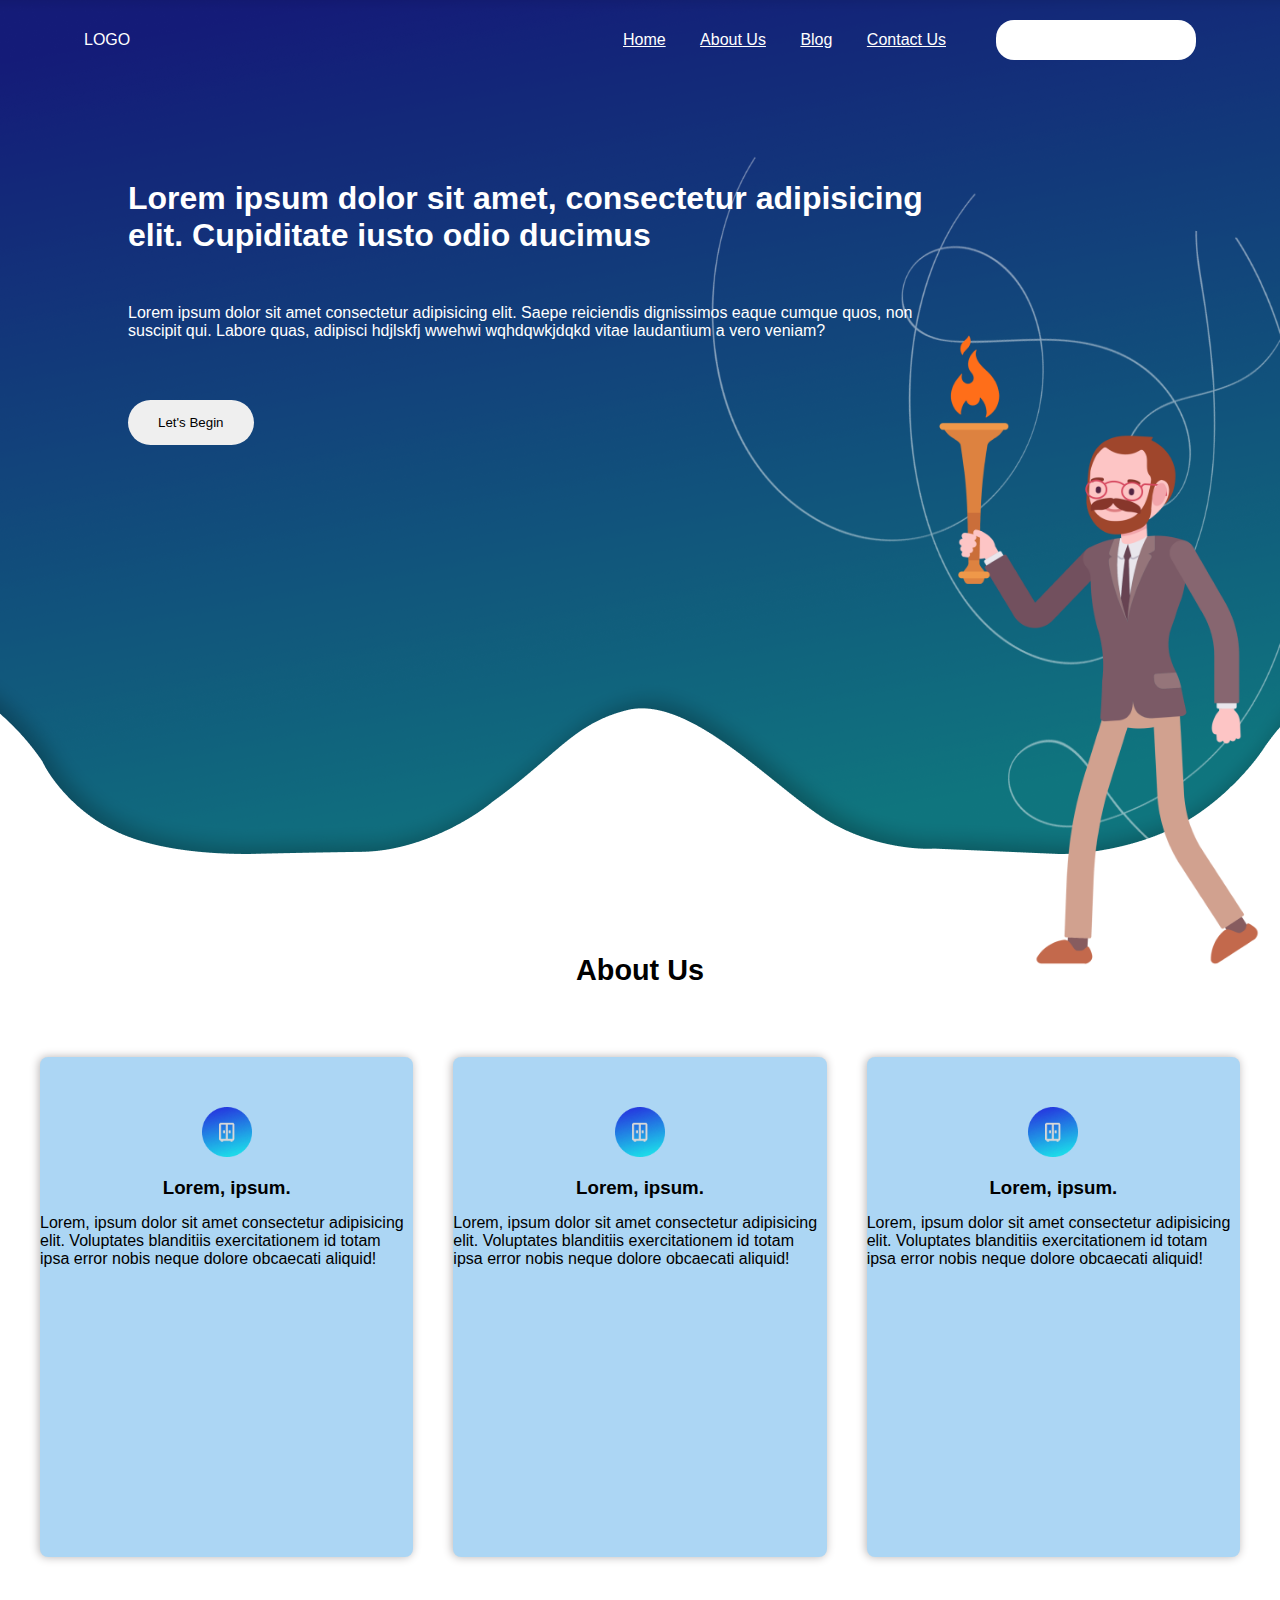
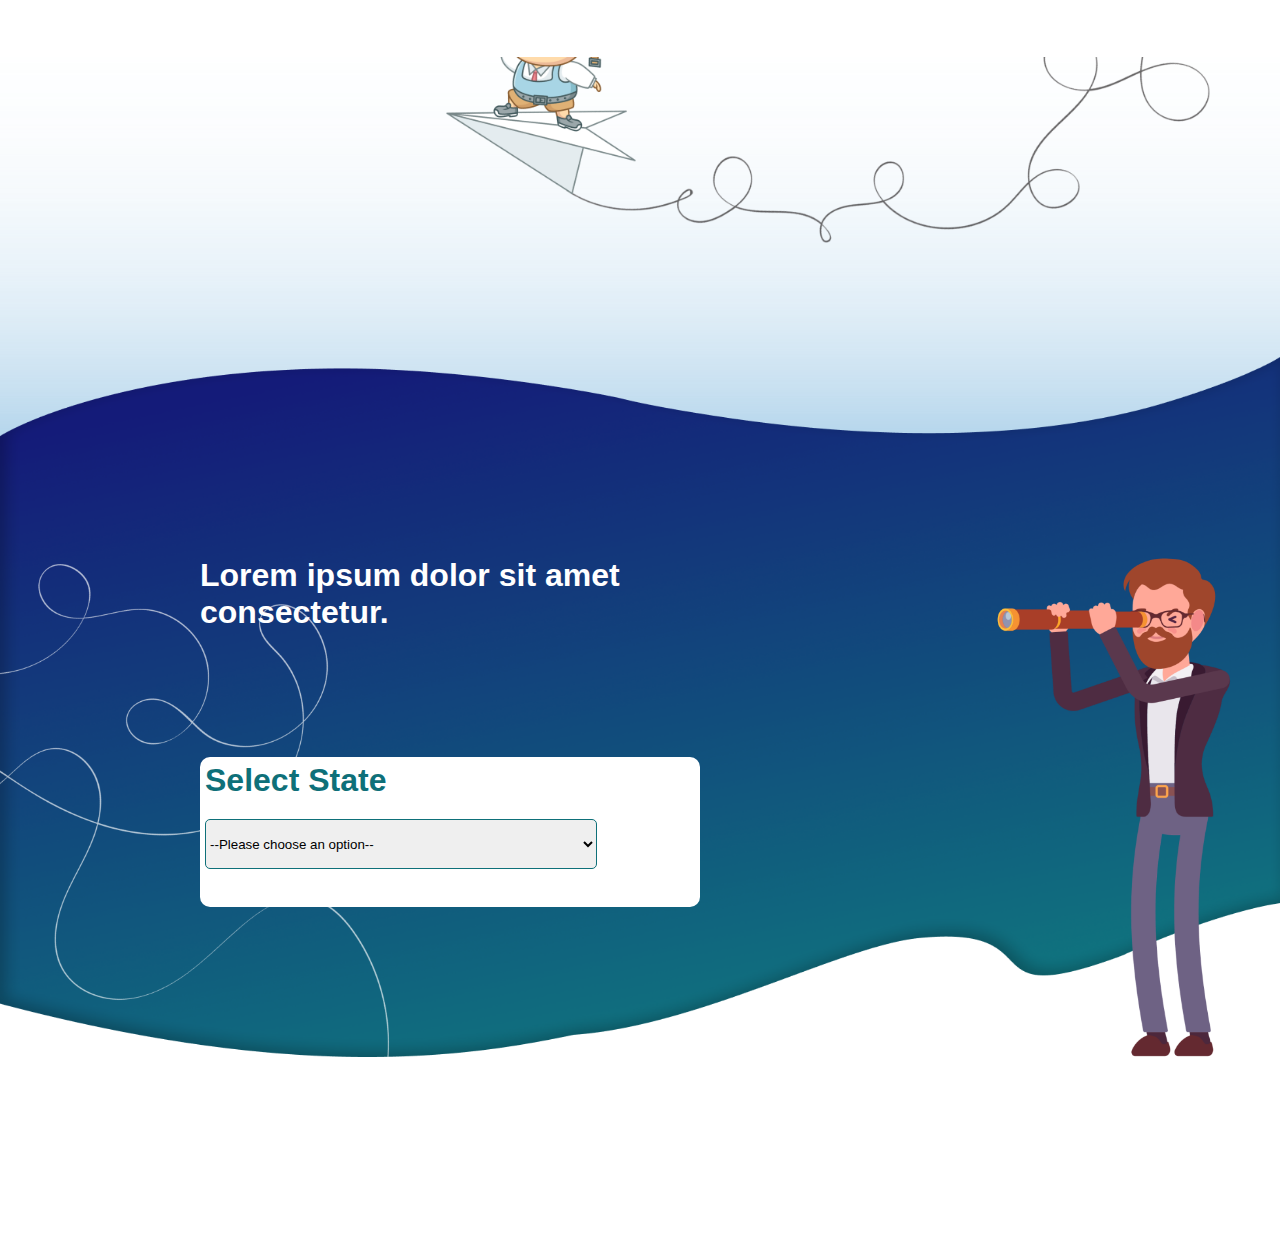
<file: index.html>
<!DOCTYPE html>
<html lang="en">
  <head>
    <meta charset="UTF-8" />
    <meta name="viewport" content="width=device-width, initial-scale=1.0" />
    <title>Document</title>
    <link rel="stylesheet" href="style.css" />
    <link
      rel="stylesheet"
      href="https://cdnjs.cloudflare.com/ajax/libs/font-awesome/6.4.2/css/all.min.css"
      integrity="sha512-z3gLpd7yknf1YoNbCzqRKc4qyor8gaKU1qmn+CShxbuBusANI9QpRohGBreCFkKxLhei6S9CQXFEbbKuqLg0DA=="
      crossorigin="anonymous"
      referrerpolicy="no-referrer"
    />
  </head>
  <body>
    <div class="main">
      <div class="nav_bar">
        <img src="WHITE line.png" alt="" class="white_line" />
        <img src="man 1.png" alt="" class="man" />

        <header class="header">
          <!-- <a href="#">LOGO</a> -->
          <p>LOGO</p>
          <div class="nav_right">
            <ul class="nav_items">
              <li class="nav_item">
                <a href="#">Home</a>
                <a href="#1">About Us</a>
                <a href="#">Blog</a>
                <a href="#">Contact Us</a>
              </li>
            </ul>
            <div class="search_bar">
              <input type="text" class="search" />
              <i class="fa-solid fa-magnifying-glass"></i>
            </div>
          </div>
        </header>
        <div class="text">
          <div class="text_body">
            <!-- <h2>Lorem ipsum dolor sit amet, consectetur adipisicing elit. Corporis ipsum repellat delectus</h2> -->
            <h1 class="heading">
              Lorem ipsum dolor sit amet, consectetur adipisicing elit.
              Cupiditate iusto odio ducimus
            </h1>
            <p class="para">
              Lorem ipsum dolor sit amet consectetur adipisicing elit. Saepe
              reiciendis dignissimos eaque cumque quos, non suscipit qui. Labore
              quas, adipisci hdjlskfj wwehwi wqhdqwkjdqkd vitae laudantium a
              vero veniam?
            </p>
            <button class="btn">Let's Begin</button>
          </div>
        </div>
      </div>

      <div class="section2" id="1">
        <div class="sec_body">
          <p class="about">About Us</p>
          <div class="cards">
            <div class="box">
              <img src="Frame 1.png" alt="" />
              <h3>Lorem, ipsum.</h3>
              <p>
                Lorem, ipsum dolor sit amet consectetur adipisicing elit.
                Voluptates blanditiis exercitationem id totam ipsa error nobis
                neque dolore obcaecati aliquid!
              </p>
            </div>

            <div class="box">
              <img src="Frame 1.png" alt="" />
              <h3>Lorem, ipsum.</h3>
              <p>
                Lorem, ipsum dolor sit amet consectetur adipisicing elit.
                Voluptates blanditiis exercitationem id totam ipsa error nobis
                neque dolore obcaecati aliquid!
              </p>
            </div>

            <div class="box">
              <img src="Frame 1.png" alt="" />
              <h3>Lorem, ipsum.</h3>
              <p>
                Lorem, ipsum dolor sit amet consectetur adipisicing elit.
                Voluptates blanditiis exercitationem id totam ipsa error nobis
                neque dolore obcaecati aliquid!
              </p>
            </div>
          </div>
        </div>
      </div>

      <div class="section3">
        <div class="bg_img">
          <img src="shadow.png" alt="" class="img3" />
          <img
            src="Vector 3.png"
            alt=""
            class="img1"
            height="700px"
            width="100%"
          />
          <img src="girl.png" alt="" class="img2" />

          <img src="man2.png" alt="" class="img4" />
          <img src="white line2.png" alt="" class="img5" />

          <h2 class="heading2">Lorem ipsum dolor sit amet consectetur.</h2>
          <div class="state">
            <h1>Select State</h1>
            <select name="state" id="state-select" class="select_state">
              <option value="">--Please choose an option--</option>
              <option value="dog">Delhi</option>
              <option value="cat">Rajasthan</option>
              <option value="hamster">Uttar Pradesh</option>
              <option value="parrot">punjab</option>
            </select>
          </div>
        </div>
      </div>
    </div>
  
  </body>
</html>
</file>
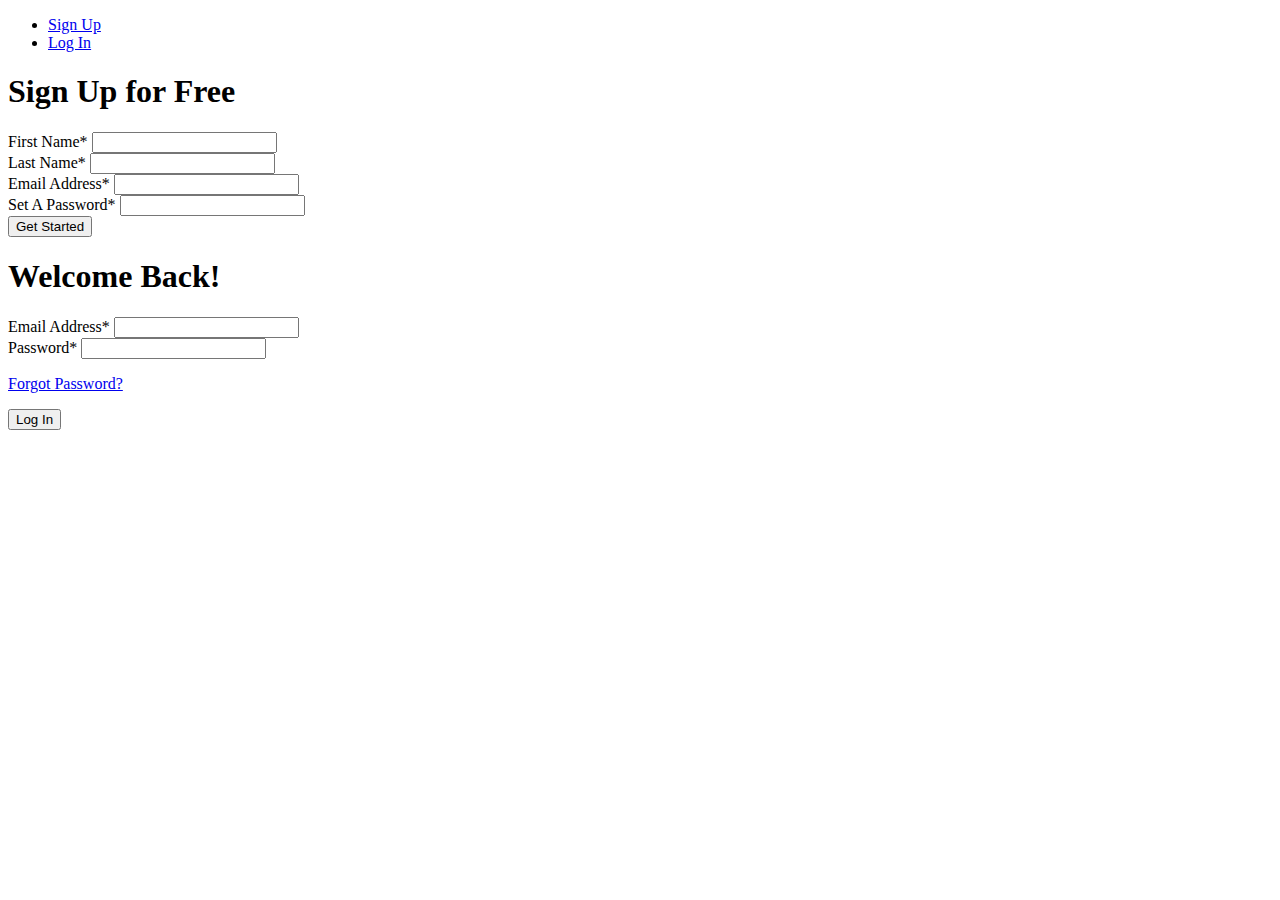
<file: login.html>
<!DOCTYPE html>
<html lang="en">
<head>
    <meta charset="UTF-8">
    <meta name="viewport" content="width=device-width, initial-scale=1.0">
    <title>Document</title>
</head>
<body>
    <div class="form">
      
        <ul class="tab-group">
          <li class="tab active"><a href="#signup">Sign Up</a></li>
          <li class="tab"><a href="#login">Log In</a></li>
        </ul>
        
        <div class="tab-content">
          <div id="signup">   
            <h1>Sign Up for Free</h1>
            
            <form action="/" method="post">
            
            <div class="top-row">
              <div class="field-wrap">
                <label>
                  First Name<span class="req">*</span>
                </label>
                <input type="text" required autocomplete="off" />
              </div>
          
              <div class="field-wrap">
                <label>
                  Last Name<span class="req">*</span>
                </label>
                <input type="text"required autocomplete="off"/>
              </div>
            </div>
  
            <div class="field-wrap">
              <label>
                Email Address<span class="req">*</span>
              </label>
              <input type="email"required autocomplete="off"/>
            </div>
            
            <div class="field-wrap">
              <label>
                Set A Password<span class="req">*</span>
              </label>
              <input type="password"required autocomplete="off"/>
            </div>
            
            <button type="submit" class="button button-block"/>Get Started</button>
            
            </form>
  
          </div>
          
          <div id="login">   
            <h1>Welcome Back!</h1>
            
            <form action="/" method="post">
            
              <div class="field-wrap">
              <label>
                Email Address<span class="req">*</span>
              </label>
              <input type="email"required autocomplete="off"/>
            </div>
            
            <div class="field-wrap">
              <label>
                Password<span class="req">*</span>
              </label>
              <input type="password"required autocomplete="off"/>
            </div>
            
            <p class="forgot"><a href="#">Forgot Password?</a></p>
            
            <button class="button button-block"/>Log In</button>
            
            </form>
  
          </div>
          
        </div><!-- tab-content -->
        
  </div> <!-- /form -->
</body>
</html>
</file>
<file: style.css>
* {
    margin: 0;
    padding: 0;
    box-sizing: border-box;
    font-family: "Poppins", sans-serif;
    scroll-behavior: smooth;
}

.main {
    width: 100%;
    height: 100%;
    /* position: relative;  */
    overflow-x: hidden;
}

.nav_bar {
    position: relative;
    display: flex;
    flex-direction: column;
    align-items: center;
    background-image: url('Vector 2.png');
    background-size: cover;
    background-position: center;
    height: 854px;
    z-index: 1;


}

.white_line {
    position: absolute;
    width: 1100px;
    height: 1100px;
    top: 100px;
    right: -140px;
    /* border: 2px solid; */
}

.man {
    position: absolute;
    height: 700px;
    right: -50px;
    top: 300px;
    /* border: 2px solid; */
}

.header {
    /* position:fixed; */
    height: 80px;
    width: 90%;
    padding: 0 20px;
    color: white;
    display: flex;
    justify-content: space-between;
    align-items: center;

}


.nav_right {
    display: flex;
    justify-content: center;
    align-items: center;
    gap: 20px;
}


.nav_item {
    list-style: none;

}

.nav_item a {
    color: white;
    /* text-decoration: none; */
    margin-right: 30px;
    font-size: 1em;

}

.search_bar {
    display: flex;
    justify-content: center;
    align-items: center;
    background-color: white;
    border-radius: 18px;
    height: 40px;
    color: grey;
    width: 200px;
    padding: 5px;
    gap: 5px;

}

.search {
    /* height:25px; */
    width: 80%;
    border: none;
    outline: none;
}


.text {
    color: white;
    width: 80%;
    margin-top: 100px;
}

.text_body {
    width: 838px;

}

.heading {
    margin-bottom: 50px;
}

.para {
    margin-bottom: 60px;
}

.btn {
    padding: 15px 30px;
    border-radius: 25px;
    border: none;
}

.section2 {
    width: 100%;
    display: flex;
    justify-content: center;
    align-items: center;
    position: relative;

}

.sec_body {
    width: 80%;
    display: flex;
    flex-direction: column;
    justify-content: center;
    align-items: center;
    margin-bottom: 50px;
}

.about {
    margin-top: 100px;
    font-size: 1.8em;
    font-weight: 600;


}

.cards {
    width: 1200px;
    height: 600px;
    margin-top: 20px;
    display: flex;
    justify-content: center;
    align-items: center;
    gap: 40px;
}


.box {
    height: 500px;
    box-shadow: -1px 0 10px #b7b3b3;
    background-color: #ACD6F4;
    border-radius: 8px;
    display: flex;
    flex-direction: column;
    /* justify-content: center; */
    align-items: center;
}

.cards img {
    width: 50px;
    height: 50px;
    margin-top: 50px;
    margin-bottom: 20px;

}

.cards h3 {
    margin-bottom: 15px;
}

.section3 {
    width: 100%;

}

.bg_img {
    width: 100%;
    overflow: hidden;
    background-size: cover;
    background-repeat: no-repeat;
    object-fit: cover;
    position: relative;
    height: 1200px;
}

.bg_img img {
    position: absolute;
}

.bg_img .img1 {
    top: 300px;
}

.bg_img .img3 {
    top: -880px;
}

.bg_img .img2 {
    top: -540px;
    width: 90%;
    right: -250px;
}

.bg_img .img4 {
    right: -60px;
    top: 420px;
    height: 600px;
}

.bg_img .img5 {
    height: 900px;
    top: 280px;
    left: -250px;
}

.heading2 {
    position: absolute;
    top: 500px;
    color: white;
    font-size: 2em;
    left: 200px;
    width: 500px;
}

.state {
    position: absolute;
    width: 500px;
    height: 150px;
    padding: 5px;
    border-radius: 10px;
    background-color: white;
    color: #0E7079;
    top: 700px;
    left: 200px;
}

.select_state {
    height: 50px;
    width: 80%;
    margin-top: 20px;
    border: 1px solid #0E7079;
    outline: none;
    border-radius: 5px;

}
</file>
